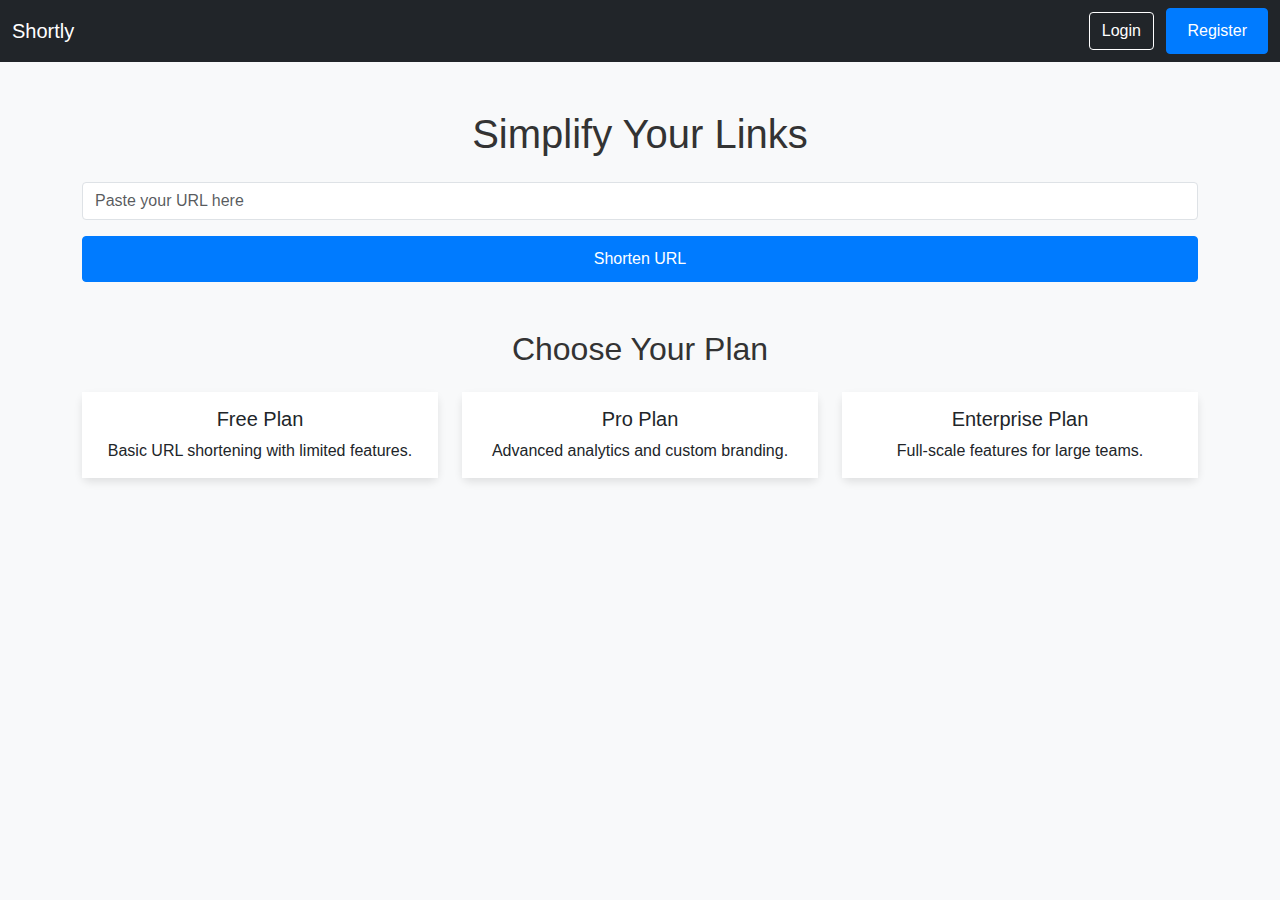
<file: index.html>
<!DOCTYPE html>
<html lang="en">
<head>
  <meta charset="UTF-8">
  <meta name="viewport" content="width=device-width, initial-scale=1.0">
  <title>URL Shortener</title>
  <link href="https://cdn.jsdelivr.net/npm/bootstrap@5.3.2/dist/css/bootstrap.min.css" rel="stylesheet">
  <link rel="stylesheet" href="css/styles.css">
</head>
<body>
  <!-- Navbar -->
  <nav class="navbar navbar-expand-lg navbar-dark bg-dark">
    <div class="container-fluid">
      <a class="navbar-brand" href="#">Shortly</a>
      <div>
        <a href="login.html" class="btn btn-outline-light me-2">Login</a>
        <a href="register.html" class="btn btn-primary">Register</a>
      </div>
    </div>
  </nav>

  <!-- Main Content -->
  <div class="container text-center my-5">
    <h1 class="mb-4">Simplify Your Links</h1>
    <div class="shortener-box mx-auto">
      <input type="text" class="form-control mb-3" placeholder="Paste your URL here">
      <button class="btn btn-primary w-100">Shorten URL</button>
    </div>
  </div>

  <!-- Price Plans -->
  <div class="container text-center my-5">
    <h2>Choose Your Plan</h2>
    <div class="row mt-4">
      <div class="col-md-4">
        <div class="card">
          <div class="card-body">
            <h5 class="card-title">Free Plan</h5>
            <p class="card-text">Basic URL shortening with limited features.</p>
          </div>
        </div>
      </div>
      <div class="col-md-4">
        <div class="card">
          <div class="card-body">
            <h5 class="card-title">Pro Plan</h5>
            <p class="card-text">Advanced analytics and custom branding.</p>
          </div>
        </div>
      </div>
      <div class="col-md-4">
        <div class="card">
          <div class="card-body">
            <h5 class="card-title">Enterprise Plan</h5>
            <p class="card-text">Full-scale features for large teams.</p>
          </div>
        </div>
      </div>
    </div>
  </div>

  <script src="https://cdn.jsdelivr.net/npm/bootstrap@5.3.2/dist/js/bootstrap.bundle.min.js"></script>
</body>
</html>
</file>
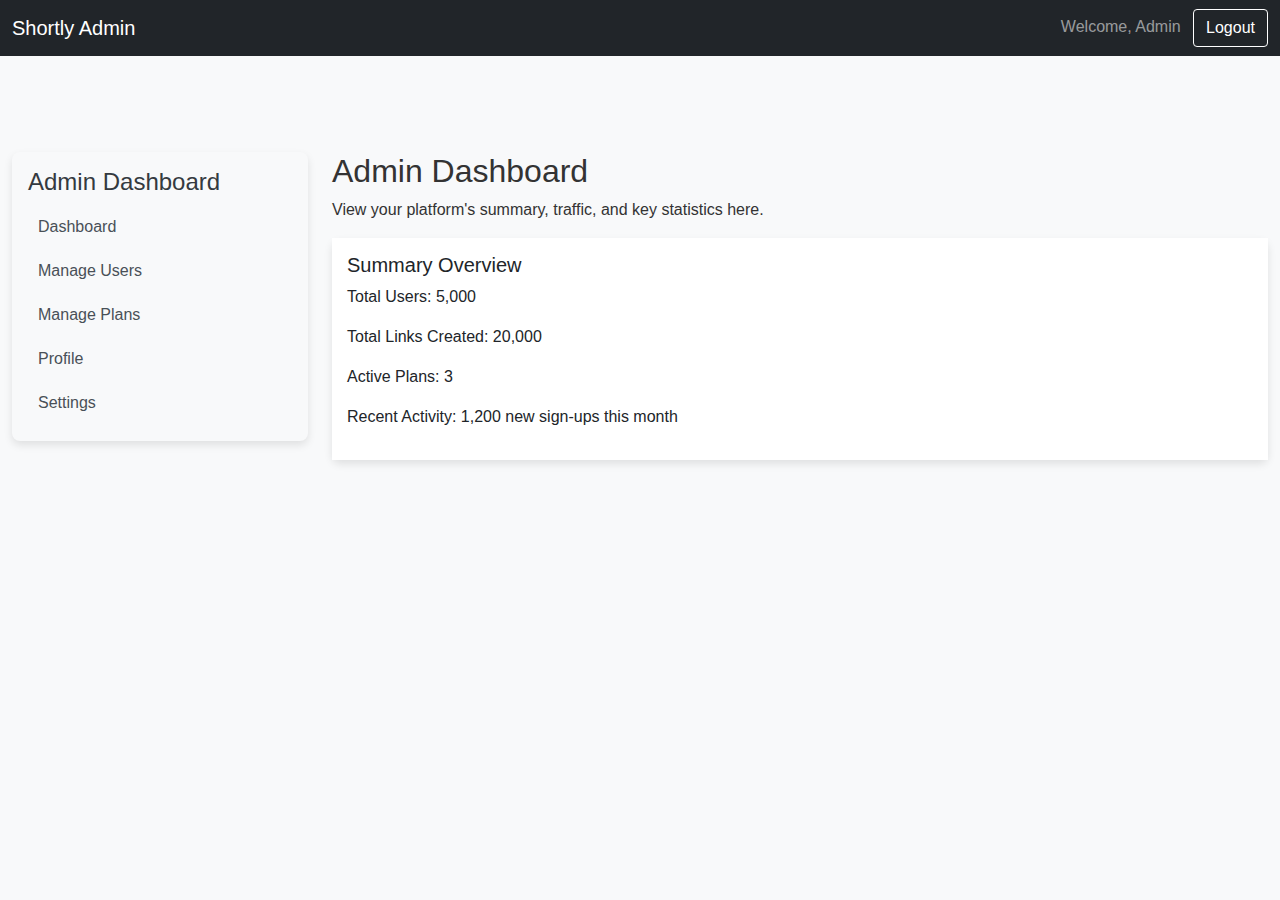
<file: admin_dashboard.html>
<!DOCTYPE html>
<html lang="en">
<head>
    <meta charset="UTF-8">
    <meta name="viewport" content="width=device-width, initial-scale=1.0">
    <title>Admin Dashboard - URL Shortener</title>
    <link href="https://cdn.jsdelivr.net/npm/bootstrap@5.3.2/dist/css/bootstrap.min.css" rel="stylesheet">
    <link rel="stylesheet" href="css/styles.css">
</head>
<body>
    <!-- Navbar -->
    <nav class="navbar navbar-expand-lg navbar-dark bg-dark">
        <div class="container-fluid">
            <a class="navbar-brand" href="admin_dashboard.html">Shortly Admin</a>
            <div>
                <span class="navbar-text">Welcome, Admin</span>
                <a href="logout.html" class="btn btn-outline-light ms-2">Logout</a>
            </div>
        </div>
    </nav>

    <!-- Sidebar -->
    <div class="container-fluid my-5 pt-5">
        <div class="row">
            <div class="col-md-3">
                <div class="sidebar bg-light p-3">
                    <h4>Admin Dashboard</h4>
                    <ul class="nav flex-column">
                        <li class="nav-item"><a class="nav-link" href="admin_dashboard.html">Dashboard</a></li>
                        <li class="nav-item"><a class="nav-link" href="admin_manage_users.html">Manage Users</a></li>
                        <li class="nav-item"><a class="nav-link" href="admin_manage_plans.html">Manage Plans</a></li>
                        <li class="nav-item"><a class="nav-link" href="admin_profile.html">Profile</a></li>
                        <li class="nav-item"><a class="nav-link" href="admin_settings.html">Settings</a></li>
                    </ul>
                </div>
            </div>
            <!-- Main Content -->
            <div class="col-md-9">
                <h2>Admin Dashboard</h2>
                <p>View your platform's summary, traffic, and key statistics here.</p>
                <!-- Dashboard Summary -->
                <div class="card mb-4">
                    <div class="card-body">
                        <h5>Summary Overview</h5>
                        <p>Total Users: 5,000</p>
                        <p>Total Links Created: 20,000</p>
                        <p>Active Plans: 3</p>
                        <p>Recent Activity: 1,200 new sign-ups this month</p>
                    </div>
                </div>
            </div>
        </div>
    </div>

    <script src="https://cdn.jsdelivr.net/npm/bootstrap@5.3.2/dist/js/bootstrap.bundle.min.js"></script>
</body>
</html>
</file>
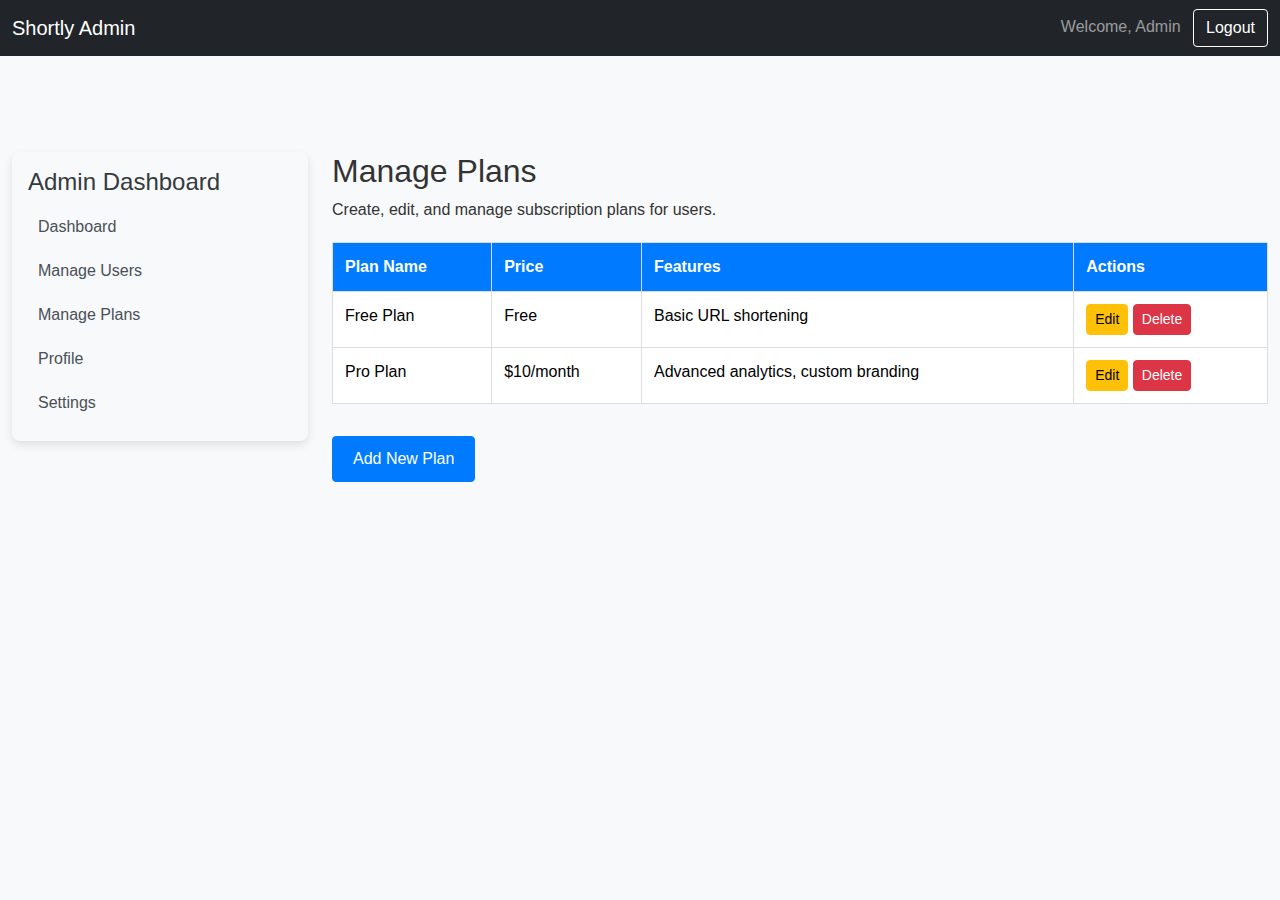
<file: admin_manage_plans.html>
<!DOCTYPE html>
<html lang="en">
<head>
    <meta charset="UTF-8">
    <meta name="viewport" content="width=device-width, initial-scale=1.0">
    <title>Manage Plans - URL Shortener</title>
    <link href="https://cdn.jsdelivr.net/npm/bootstrap@5.3.2/dist/css/bootstrap.min.css" rel="stylesheet">
    <link rel="stylesheet" href="css/styles.css">
</head>
<body>
    <!-- Navbar -->
    <nav class="navbar navbar-expand-lg navbar-dark bg-dark">
        <div class="container-fluid">
            <a class="navbar-brand" href="admin_dashboard.html">Shortly Admin</a>
            <div>
                <span class="navbar-text">Welcome, Admin</span>
                <a href="logout.html" class="btn btn-outline-light ms-2">Logout</a>
            </div>
        </div>
    </nav>

    <!-- Sidebar -->
    <div class="container-fluid my-5 pt-5">
        <div class="row">
            <div class="col-md-3">
                <div class="sidebar bg-light p-3">
                    <h4>Admin Dashboard</h4>
                    <ul class="nav flex-column">
                        <li class="nav-item"><a class="nav-link" href="admin_dashboard.html">Dashboard</a></li>
                        <li class="nav-item"><a class="nav-link" href="admin_manage_users.html">Manage Users</a></li>
                        <li class="nav-item"><a class="nav-link" href="admin_manage_plans.html">Manage Plans</a></li>
                        <li class="nav-item"><a class="nav-link" href="admin_profile.html">Profile</a></li>
                        <li class="nav-item"><a class="nav-link" href="admin_settings.html">Settings</a></li>
                    </ul>
                </div>
            </div>
            <!-- Main Content -->
            <div class="col-md-9">
                <h2>Manage Plans</h2>
                <p>Create, edit, and manage subscription plans for users.</p>
                <!-- Plans Table -->
                <table class="table table-bordered">
                    <thead>
                        <tr>
                            <th>Plan Name</th>
                            <th>Price</th>
                            <th>Features</th>
                            <th>Actions</th>
                        </tr>
                    </thead>
                    <tbody>
                        <tr>
                            <td>Free Plan</td>
                            <td>Free</td>
                            <td>Basic URL shortening</td>
                            <td>
                                <button class="btn btn-warning btn-sm">Edit</button>
                                <button class="btn btn-danger btn-sm">Delete</button>
                            </td>
                        </tr>
                        <tr>
                            <td>Pro Plan</td>
                            <td>$10/month</td>
                            <td>Advanced analytics, custom branding</td>
                            <td>
                                <button class="btn btn-warning btn-sm">Edit</button>
                                <button class="btn btn-danger btn-sm">Delete</button>
                            </td>
                        </tr>
                        <!-- Add more plans as needed -->
                    </tbody>
                </table>
                <!-- Add New Plan Button -->
                <button class="btn btn-primary mt-3">Add New Plan</button>
            </div>
        </div>
    </div>

    <script src="https://cdn.jsdelivr.net/npm/bootstrap@5.3.2/dist/js/bootstrap.bundle.min.js"></script>
</body>
</html>
</file>
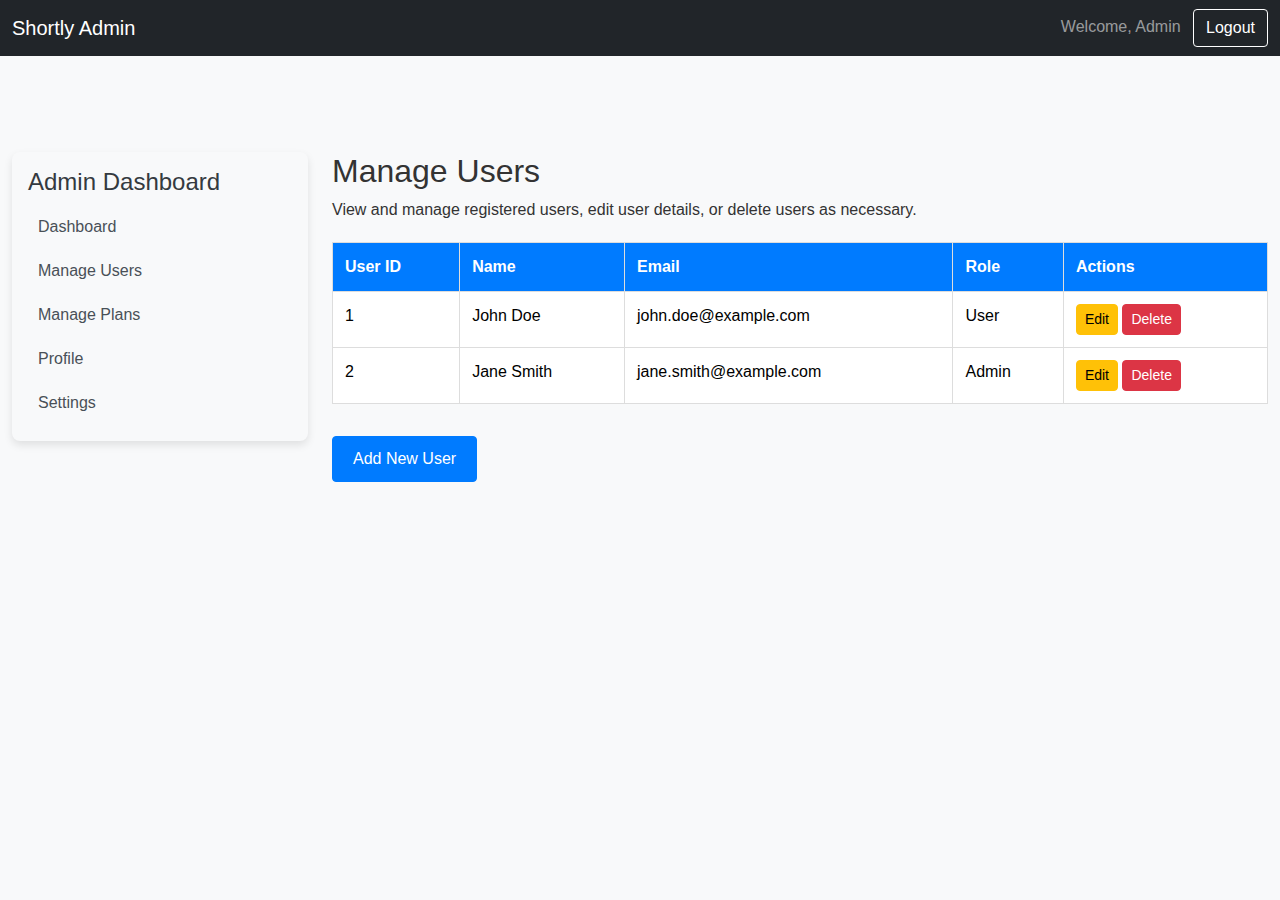
<file: admin_manage_users.html>
<!DOCTYPE html>
<html lang="en">
<head>
    <meta charset="UTF-8">
    <meta name="viewport" content="width=device-width, initial-scale=1.0">
    <title>Manage Users - URL Shortener</title>
    <link href="https://cdn.jsdelivr.net/npm/bootstrap@5.3.2/dist/css/bootstrap.min.css" rel="stylesheet">
    <link rel="stylesheet" href="css/styles.css">
</head>
<body>
    <!-- Navbar -->
    <nav class="navbar navbar-expand-lg navbar-dark bg-dark">
        <div class="container-fluid">
            <a class="navbar-brand" href="admin_dashboard.html">Shortly Admin</a>
            <div>
                <span class="navbar-text">Welcome, Admin</span>
                <a href="logout.html" class="btn btn-outline-light ms-2">Logout</a>
            </div>
        </div>
    </nav>

    <!-- Sidebar -->
    <div class="container-fluid my-5 pt-5">
        <div class="row">
            <div class="col-md-3">
                <div class="sidebar bg-light p-3">
                    <h4>Admin Dashboard</h4>
                    <ul class="nav flex-column">
                        <li class="nav-item"><a class="nav-link" href="admin_dashboard.html">Dashboard</a></li>
                        <li class="nav-item"><a class="nav-link" href="admin_manage_users.html">Manage Users</a></li>
                        <li class="nav-item"><a class="nav-link" href="admin_manage_plans.html">Manage Plans</a></li>
                        <li class="nav-item"><a class="nav-link" href="admin_profile.html">Profile</a></li>
                        <li class="nav-item"><a class="nav-link" href="admin_settings.html">Settings</a></li>
                    </ul>
                </div>
            </div>
            <!-- Main Content -->
            <div class="col-md-9">
                <h2>Manage Users</h2>
                <p>View and manage registered users, edit user details, or delete users as necessary.</p>
                <!-- User List Table -->
                <table class="table table-bordered">
                    <thead>
                        <tr>
                            <th>User ID</th>
                            <th>Name</th>
                            <th>Email</th>
                            <th>Role</th>
                            <th>Actions</th>
                        </tr>
                    </thead>
                    <tbody>
                        <tr>
                            <td>1</td>
                            <td>John Doe</td>
                            <td>john.doe@example.com</td>
                            <td>User</td>
                            <td>
                                <button class="btn btn-warning btn-sm">Edit</button>
                                <button class="btn btn-danger btn-sm">Delete</button>
                            </td>
                        </tr>
                        <tr>
                            <td>2</td>
                            <td>Jane Smith</td>
                            <td>jane.smith@example.com</td>
                            <td>Admin</td>
                            <td>
                                <button class="btn btn-warning btn-sm">Edit</button>
                                <button class="btn btn-danger btn-sm">Delete</button>
                            </td>
                        </tr>
                        <!-- Add more users as needed -->
                    </tbody>
                </table>
                <!-- Add New User Button -->
                <button class="btn btn-primary mt-3">Add New User</button>
            </div>
        </div>
    </div>

    <script src="https://cdn.jsdelivr.net/npm/bootstrap@5.3.2/dist/js/bootstrap.bundle.min.js"></script>
</body>
</html>
</file>
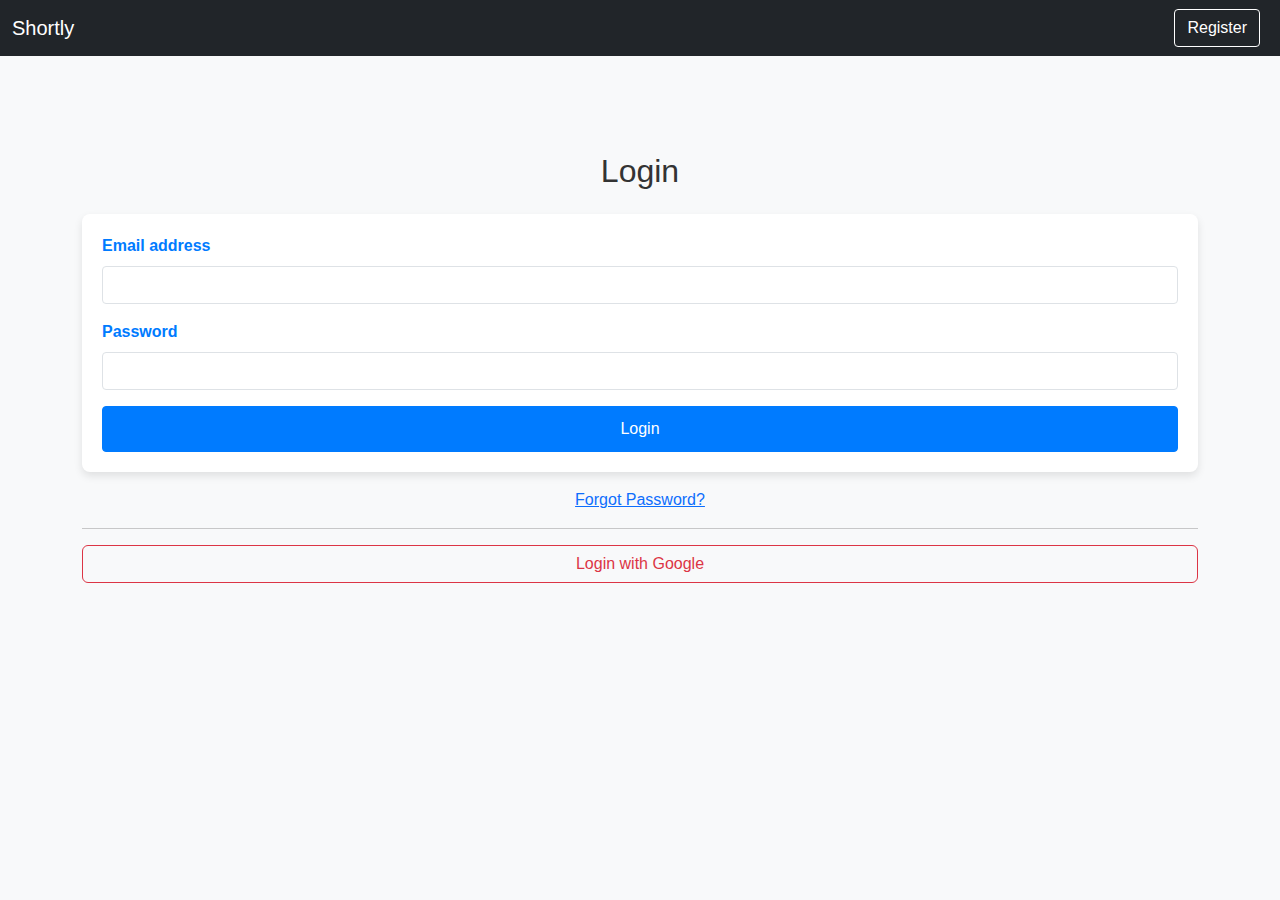
<file: login.html>
<!DOCTYPE html>
<html lang="en">
<head>
    <meta charset="UTF-8">
    <meta name="viewport" content="width=device-width, initial-scale=1.0">
    <title>Login - URL Shortener</title>
    <link href="https://cdn.jsdelivr.net/npm/bootstrap@5.3.2/dist/css/bootstrap.min.css" rel="stylesheet">
    <link rel="stylesheet" href="css/styles.css">
</head>
<body>
    <!-- Navbar -->
    <nav class="navbar navbar-expand-lg navbar-dark bg-dark">
        <div class="container-fluid">
            <a class="navbar-brand" href="index.html">Shortly</a>
            <div>
                <a href="register.html" class="btn btn-outline-light me-2">Register</a>
            </div>
        </div>
    </nav>

    <!-- Login Form -->
    <div class="container my-5 pt-5">
        <h2 class="text-center mb-4">Login</h2>
        <form>
            <div class="mb-3">
                <label for="email" class="form-label">Email address</label>
                <input type="email" class="form-control" id="email" required>
            </div>
            <div class="mb-3">
                <label for="password" class="form-label">Password</label>
                <input type="password" class="form-control" id="password" required>
            </div>
            <button type="submit" class="btn btn-primary w-100">Login</button>
        </form>
        <p class="text-center mt-3">
            <a href="#">Forgot Password?</a>
        </p>
        <hr>
        <button class="btn btn-outline-danger w-100">Login with Google</button>
    </div>

    <script src="https://cdn.jsdelivr.net/npm/bootstrap@5.3.2/dist/js/bootstrap.bundle.min.js"></script>
</body>
</html>
</file>
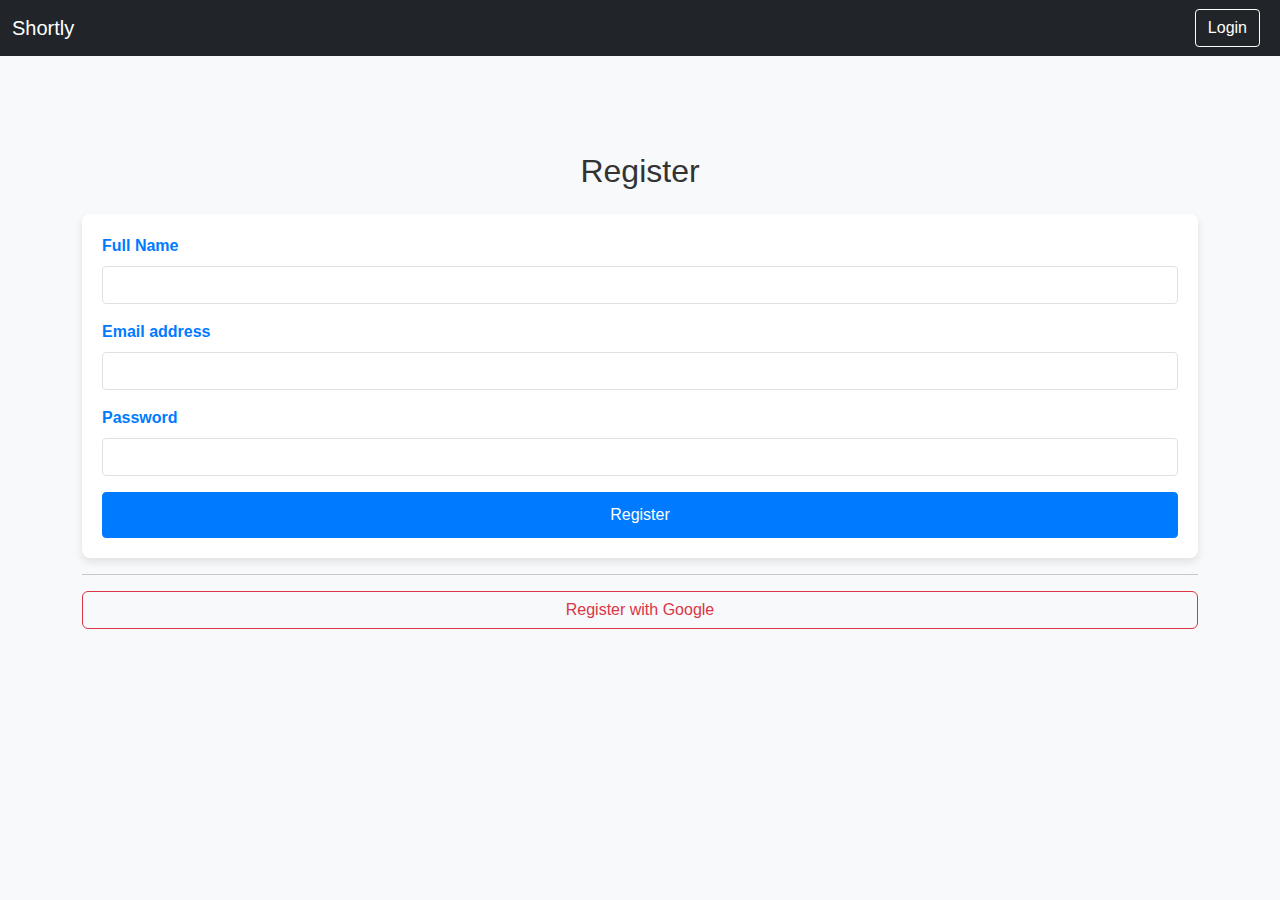
<file: register.html>
<!DOCTYPE html>
<html lang="en">
<head>
    <meta charset="UTF-8">
    <meta name="viewport" content="width=device-width, initial-scale=1.0">
    <title>Register - URL Shortener</title>
    <link href="https://cdn.jsdelivr.net/npm/bootstrap@5.3.2/dist/css/bootstrap.min.css" rel="stylesheet">
    <link rel="stylesheet" href="css/styles.css">
</head>
<body>
    <!-- Navbar -->
    <nav class="navbar navbar-expand-lg navbar-dark bg-dark">
        <div class="container-fluid">
            <a class="navbar-brand" href="index.html">Shortly</a>
            <div>
                <a href="login.html" class="btn btn-outline-light me-2">Login</a>
            </div>
        </div>
    </nav>

    <!-- Registration Form -->
    <div class="container my-5 pt-5">
        <h2 class="text-center mb-4">Register</h2>
        <form>
            <div class="mb-3">
                <label for="name" class="form-label">Full Name</label>
                <input type="text" class="form-control" id="name" required>
            </div>
            <div class="mb-3">
                <label for="email" class="form-label">Email address</label>
                <input type="email" class="form-control" id="email" required>
            </div>
            <div class="mb-3">
                <label for="password" class="form-label">Password</label>
                <input type="password" class="form-control" id="password" required>
            </div>
            <button type="submit" class="btn btn-primary w-100">Register</button>
        </form>
        <hr>
        <button class="btn btn-outline-danger w-100">Register with Google</button>
    </div>

    <script src="https://cdn.jsdelivr.net/npm/bootstrap@5.3.2/dist/js/bootstrap.bundle.min.js"></script>
</body>
</html>
</file>
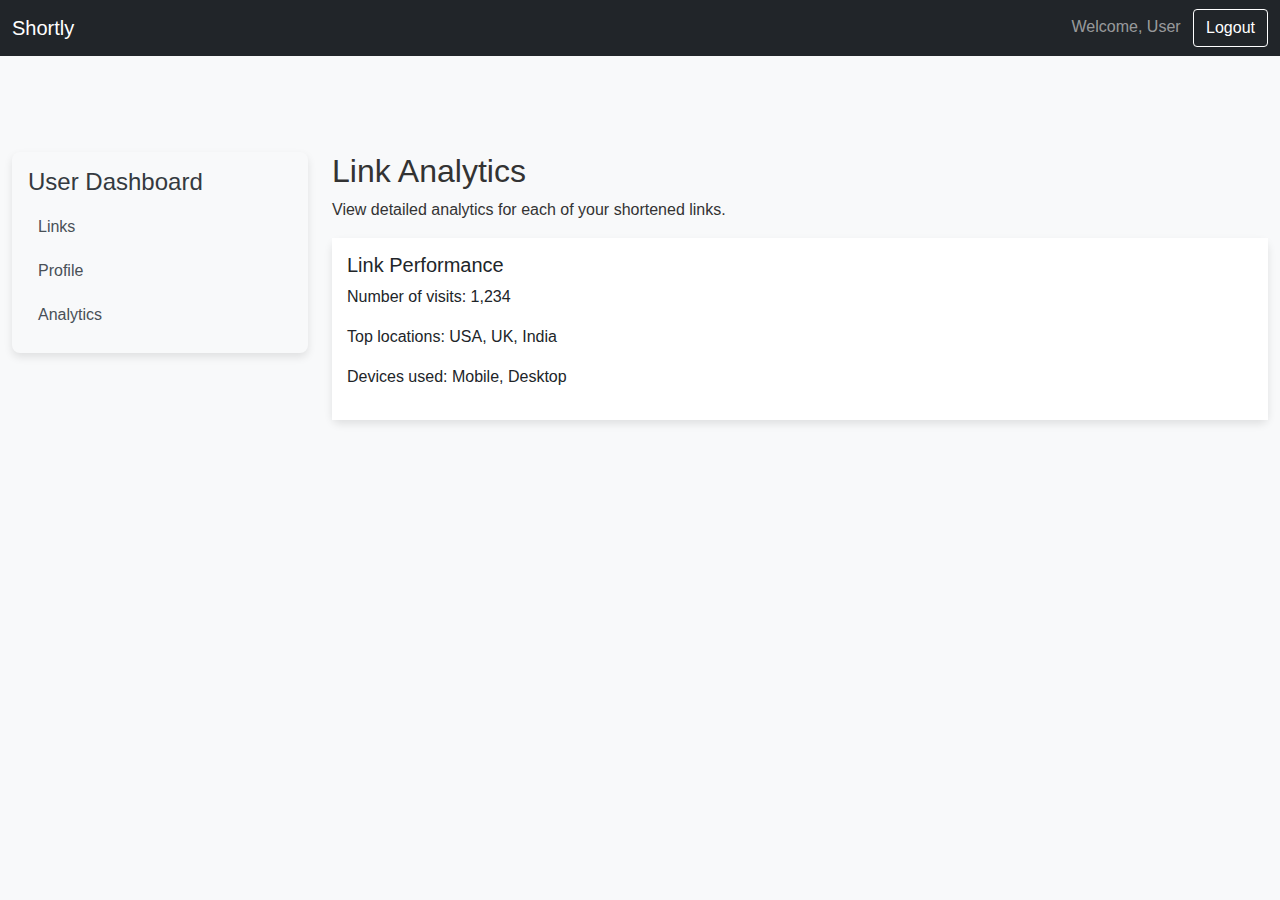
<file: user_analytics.html>
<!DOCTYPE html>
<html lang="en">
<head>
    <meta charset="UTF-8">
    <meta name="viewport" content="width=device-width, initial-scale=1.0">
    <title>User Analytics - URL Shortener</title>
    <link href="https://cdn.jsdelivr.net/npm/bootstrap@5.3.2/dist/css/bootstrap.min.css" rel="stylesheet">
    <link rel="stylesheet" href="css/styles.css">
</head>
<body>
    <!-- Navbar -->
    <nav class="navbar navbar-expand-lg navbar-dark bg-dark">
        <div class="container-fluid">
            <a class="navbar-brand" href="index.html">Shortly</a>
            <div>
                <span class="navbar-text">Welcome, User</span>
                <a href="logout.html" class="btn btn-outline-light ms-2">Logout</a>
            </div>
        </div>
    </nav>

    <!-- Sidebar -->
    <div class="container-fluid my-5 pt-5">
        <div class="row">
            <div class="col-md-3">
                <div class="sidebar bg-light p-3">
                    <h4>User Dashboard</h4>
                    <ul class="nav flex-column">
                        <li class="nav-item"><a class="nav-link" href="user_links.html">Links</a></li>
                        <li class="nav-item"><a class="nav-link" href="user_profile.html">Profile</a></li>
                        <li class="nav-item"><a class="nav-link" href="user_analytics.html">Analytics</a></li>
                    </ul>
                </div>
            </div>
            <!-- Main Content -->
            <div class="col-md-9">
                <h2>Link Analytics</h2>
                <p>View detailed analytics for each of your shortened links.</p>
                <!-- Analytics content (charts, stats, etc.) -->
                <div class="card mb-4">
                    <div class="card-body">
                        <h5>Link Performance</h5>
                        <p>Number of visits: 1,234</p>
                        <p>Top locations: USA, UK, India</p>
                        <p>Devices used: Mobile, Desktop</p>
                    </div>
                </div>
                <!-- Add more analytics as needed -->
            </div>
        </div>
    </div>

    <script src="https://cdn.jsdelivr.net/npm/bootstrap@5.3.2/dist/js/bootstrap.bundle.min.js"></script>
</body>
</html>
</file>
<file: css/styles.css>
/* General Styling */
body {
  font-family: 'Arial', sans-serif;
  background-color: #f8f9fa;
  color: #333;
}

.navbar {
  margin-bottom: 30px;
}

/* Sidebar Styling */
.sidebar {
  background-color: #ffffff;
  box-shadow: 0 4px 8px rgba(0, 0, 0, 0.1);
  border-radius: 8px;
  padding: 15px;
}

.sidebar h4 {
  color: #343a40;
}

.sidebar .nav-link {
  color: #495057;
  padding: 10px;
  border-radius: 4px;
  transition: background-color 0.3s;
}

.sidebar .nav-link:hover {
  background-color: #e9ecef;
}

/* Main Content Styling */
.main-content {
  padding: 20px;
}

.card {
  border: none;
  border-radius: 8px;
  box-shadow: 0 4px 8px rgba(0, 0, 0, 0.1);
}

.card-header {
  background-color: #007bff;
  color: #ffffff;
  border-radius: 8px 8px 0 0;
  padding: 10px 15px;
}

.card-body {
  background-color: #ffffff;
  padding: 15px;
}

.table {
  margin-top: 20px;
  border-collapse: collapse;
}

.table th, .table td {
  padding: 12px;
  text-align: left;
  border: 1px solid #ddd;
}

.table th {
  background-color: #007bff;
  color: #ffffff;
}

.table tbody tr:hover {
  background-color: #f1f1f1;
}

/* Form Styling */
form {
  background-color: #ffffff;
  border-radius: 8px;
  box-shadow: 0 4px 8px rgba(0, 0, 0, 0.1);
  padding: 20px;
}

.form-label {
  color: #007bff;
  font-weight: bold;
}

.form-control {
  border-radius: 4px;
  margin-bottom: 15px;
}

/* Button Styling */
.btn-primary {
  background-color: #007bff;
  border-color: #007bff;
  border-radius: 4px;
  padding: 10px 20px;
  transition: background-color 0.3s, border-color 0.3s;
}

.btn-primary:hover {
  background-color: #0056b3;
  border-color: #004085;
}

.btn-outline-light {
  border-color: #ffffff;
  color: #ffffff;
  border-radius: 4px;
}

.btn-outline-light:hover {
  background-color: #ffffff;
  color: #343a40;
}

/* Responsive Design */
@media (max-width: 768px) {
  .sidebar {
      padding: 10px;
  }

  .main-content {
      padding: 10px;
  }

  .table th, .table td {
      padding: 8px;
  }

  .form-control {
      padding: 8px;
  }

  .btn-primary {
      padding: 8px 15px;
  }
}
</file>
